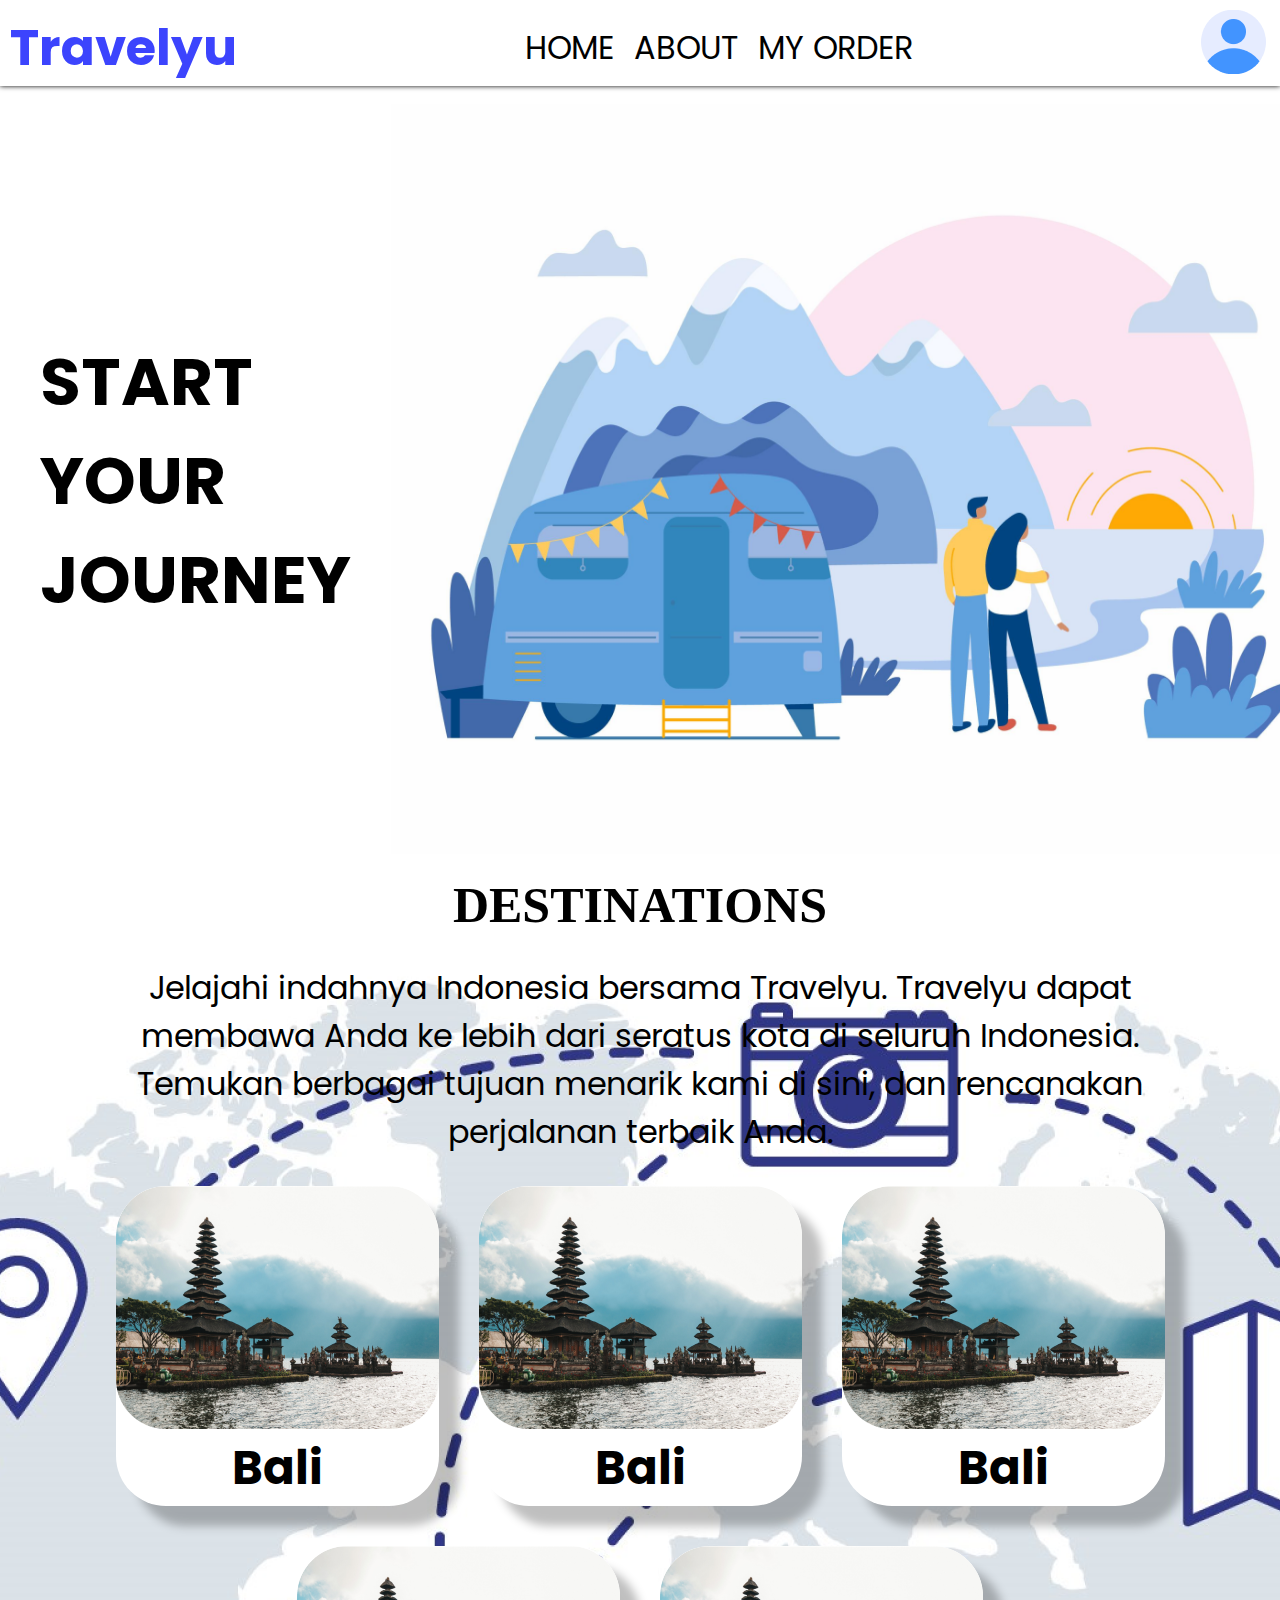
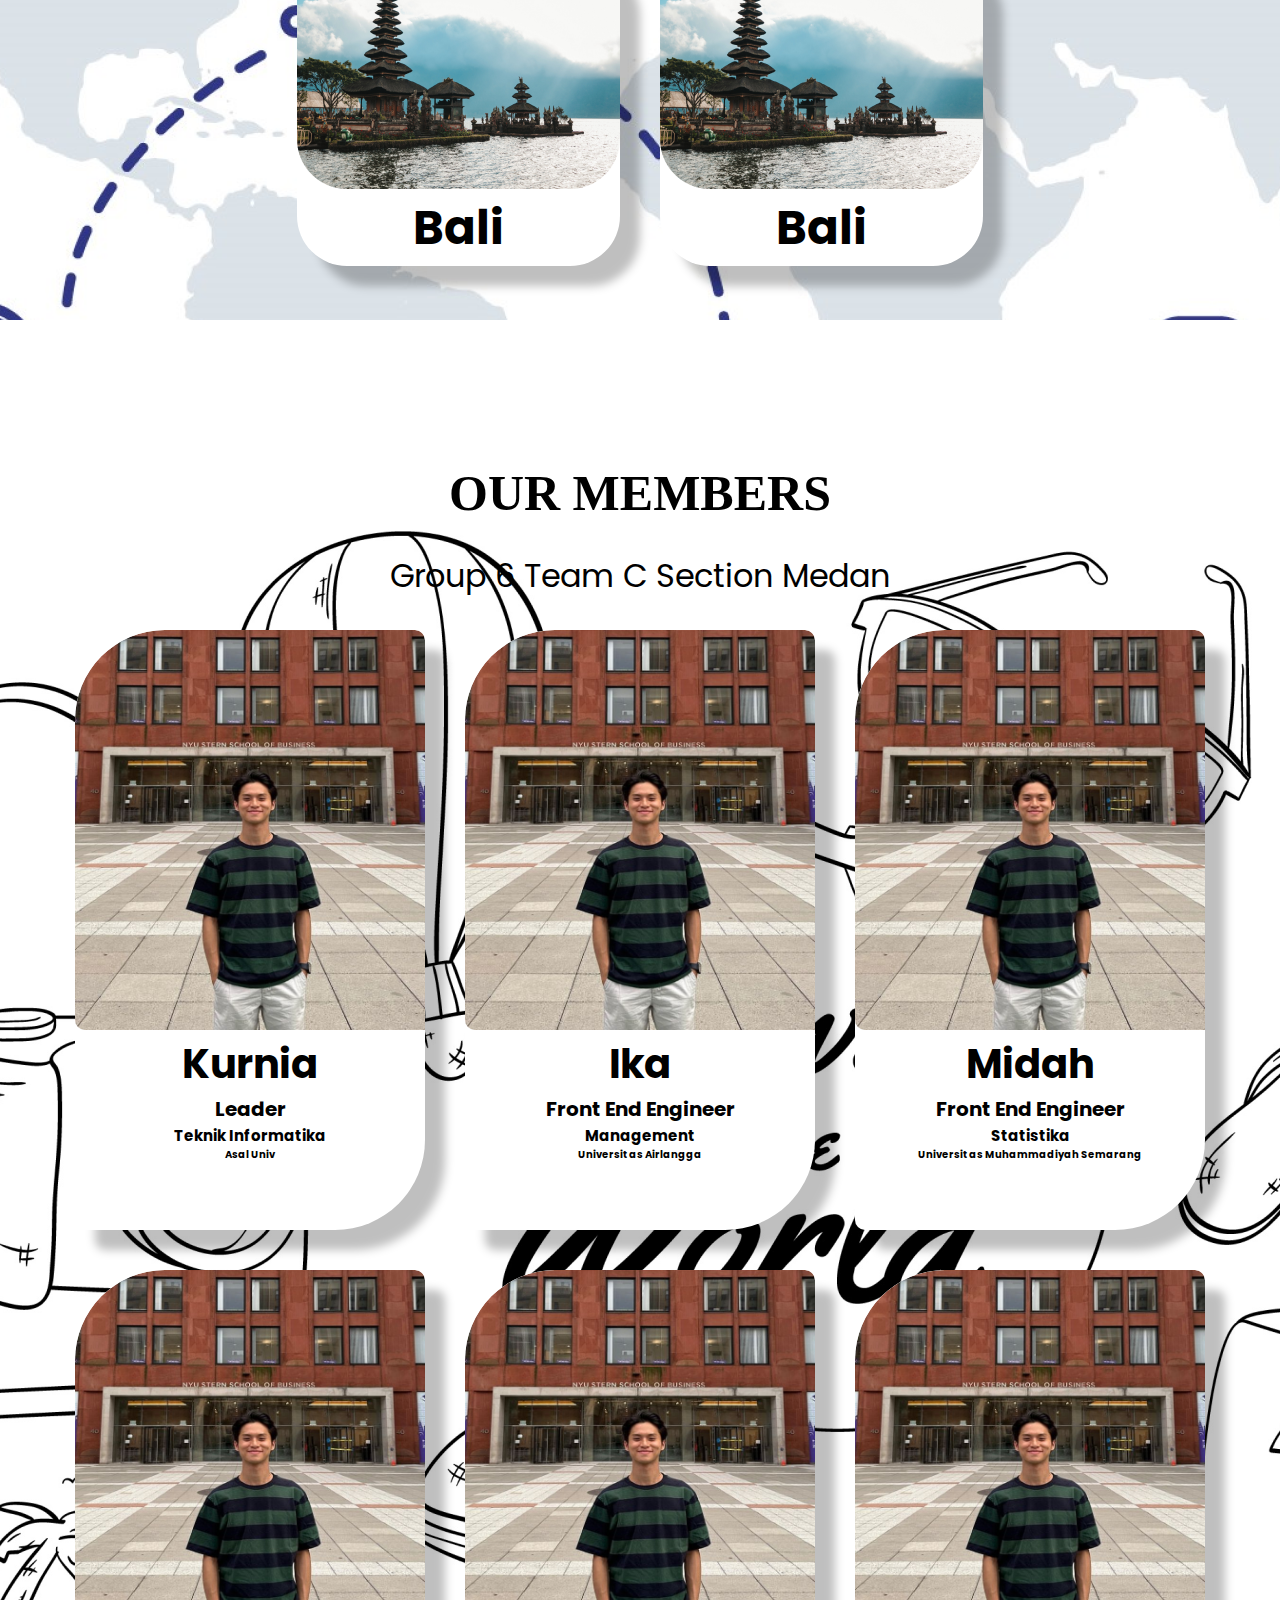
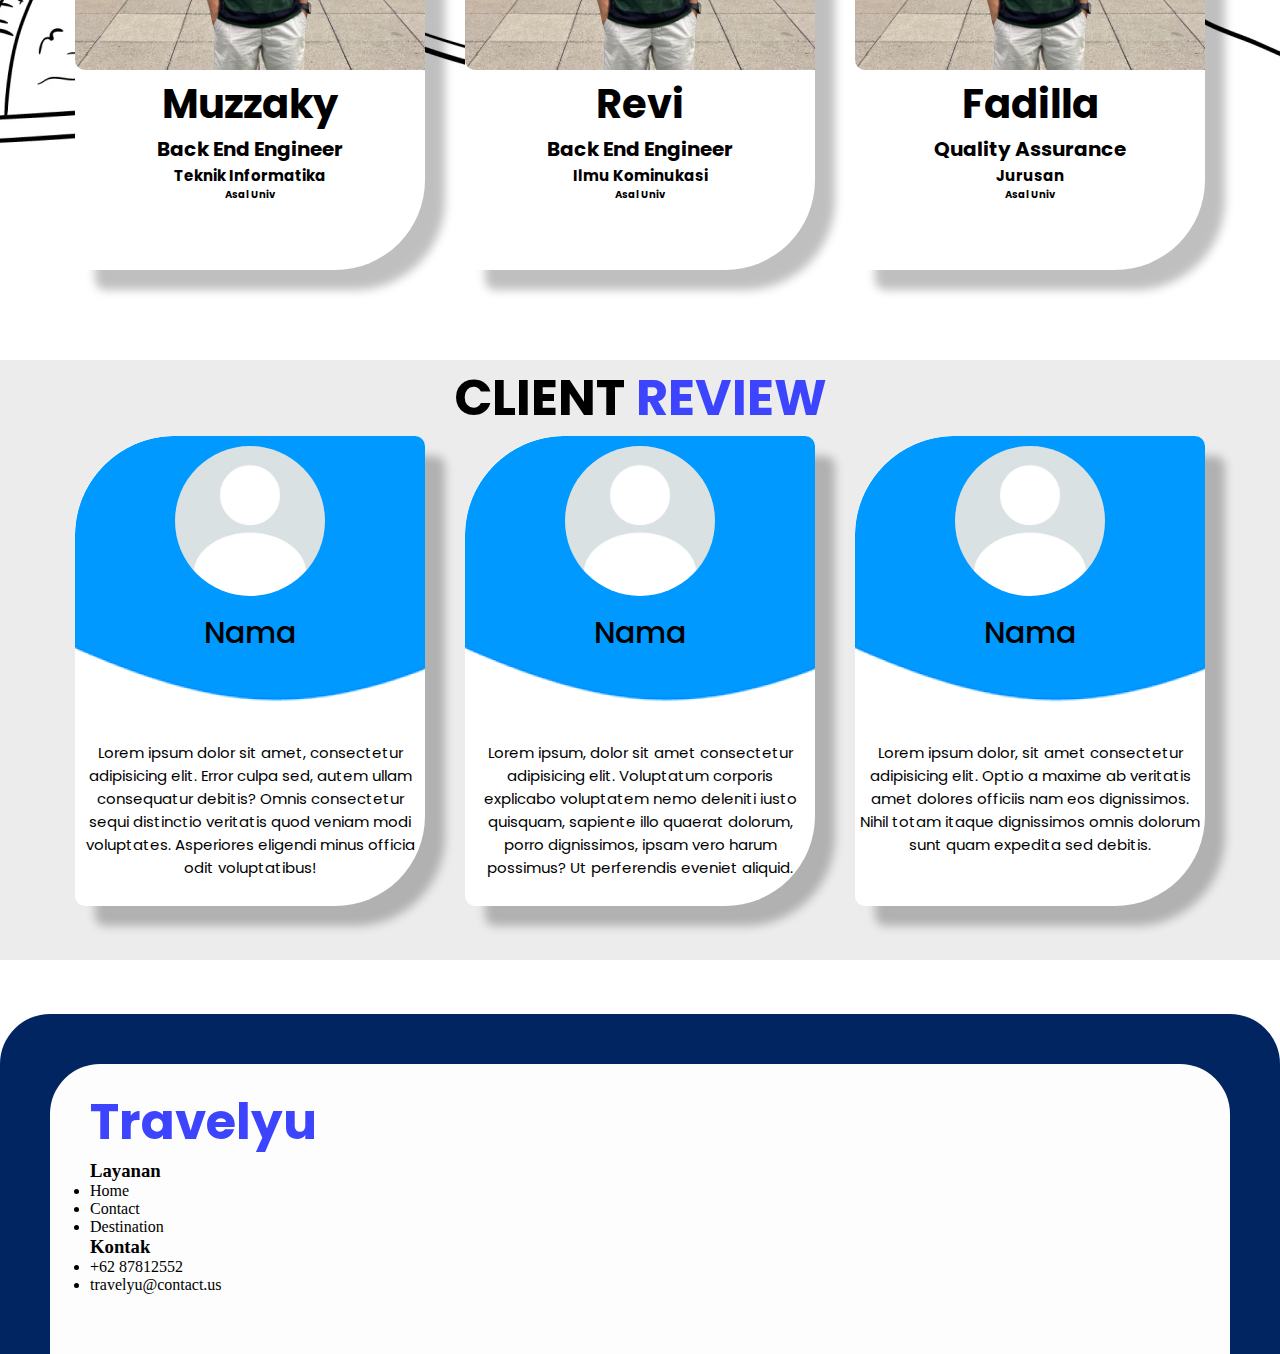
<file: Dashboard.html>
<!DOCTYPE html>
<html>
    <head>
        <title>Dashboard</title>
        <link rel="stylesheet" href="Style.css">
    </head>
    <body>
        <nav class="header">
            <div class="namaprofil">Travelyu</div>
            <ul>
            <li>
                <a href="#Home">HOME</a>
            </li>
            <li>
                <a href="#About">ABOUT</a>
            </li>
            <li>
                <a href="#My Order">MY ORDER</a>
            </li>
            </ul>
            <div class="profil">
                <img src="./Images/Logo profil.png" alt="Profil">
            </div>
        </nav>
        <br>
        <nav class="cover">
            <div class="cover-content">
            <H1>START YOUR JOURNEY</H1>
            </div>
            <div class="fotocover">
                <img src="./Images/Foto Dashboard.png" alt="">
            </div>
        </nav>
        <br>
        <nav class="destinations">
            <h1>DESTINATIONS</h1>
            <p>Jelajahi indahnya Indonesia bersama Travelyu. Travelyu dapat membawa Anda ke lebih dari seratus kota di seluruh Indonesia. Temukan berbagai tujuan menarik kami di sini, dan rencanakan perjalanan terbaik Anda.</p>
            <!-- <div class="backgrounddestination">
                <img src="./Images/Background Destination.png" alt="">
            </div> -->
            <div class="card-container-destination">
                <div class="card-destination">
                    <img src="./Images/Bali.png" alt="">
                    <div class="card-content-destination">
                        <h3>Bali</h3>
                    </div>
                </div>
                <div class="card-destination">
                    <img src="./Images/Bali.png" alt="">
                    <div class="card-content-destination">
                        <h3>Bali</h3>
                    </div>
                </div>
                <div class="card-destination">
                    <img src="./Images/Bali.png" alt="">
                    <div class="card-content-destination">
                        <h3>Bali</h3>
                    </div>
                </div>
                <div class="card-destination">
                    <img src="./Images/Bali.png" alt="">
                    <div class="card-content-destination">
                        <h3>Bali</h3>
                    </div>
                </div>
                <div class="card-destination">
                    <img src="./Images/Bali.png" alt="">
                    <div class="card-content-destination">
                        <h3>Bali</h3>
                    </div>
                </div>
            </div>
            <br>
            <br>
            <br>
        </nav>
        <!-- <br>
        <br>
        <br>
        <br> -->
        <!-- <nav class="teamprofil">
            <h1>OUR MEMBERS</h1>
            <p>Group 6 Team C Section Medan</p>
            <div class="card-container-teamprofil">
                <div class="card-teamprofil">
                    <img src="./Images/Profil Example.jpeg" alt="">
                    <div class="card-content-teamprofil">
                        <h2>Kurnia</h2>
                        <h3>Leader</h3>
                        <h4>Teknik Informatika</h4>
                        <h5>Asal Univ</h5>
                    </div> 
                </div>
                <div class="card-teamprofil">
                    <img src="./Images/Profil Example.jpeg" alt="">
                    <div class="card-content-teamprofil">
                        <h2>Ika</h2>
                        <h3>Front End Engineer</h3>
                        <h4>Management</h4>
                        <h5>Universitas Airlangga</h5>   
                    </div> 
                </div>
                <div class="card-teamprofil">
                    <img src="./Images/Profil Example.jpeg" alt="">  
                    <div class="card-content-teamprofil">
                        <h2>Midah</h2>
                        <h3>Front End Engineer</h3>
                        <h4>Statistika</h4>
                        <h5>Universitas Muhammadiyah Semarang</h5>   
                    </div>
                </div>
                <div class="card-teamprofil">
                    <img src="./Images/Profil Example.jpeg" alt="">  
                    <div class="card-content-teamprofil">
                        <h2>Muzzaky</h2>
                        <h3>Back End Engineer</h3>
                        <h4>Teknik Informatika</h4>
                        <h5>Asal Univ</h5>   
                    </div> 
                </div>
                <div class="card-teamprofil">
                    <img src="./Images/Profil Example.jpeg" alt="">  
                    <div class="card-content-teamprofil">
                        <h2>Revi</h2>
                        <h3>Back End Engineer</h3>
                        <h4>Ilmu Kominukasi</h4>
                        <h5>Asal Univ</h5>   
                    </div> 
                </div>
                <div class="card-teamprofil">
                    <img src="./Images/Profil Example.jpeg" alt="">  
                    <div class="card-content-teamprofil">
                        <h2>Fadilla</h2>
                        <h3>Quality Assurance</h3>
                        <h4>Jurusan</h4>
                        <h5>Asal Univ</h5>   
                    </div> 
                </div>
            </div>
        </nav> -->
        <br>
        <br>
        <br>
        <br>
        <br>
        <br>
        <br>
        <br>
        <nav class="teamprofil2">
            <h1>OUR MEMBERS</h1>
            <p>Group 6 Team C Section Medan</p>
            <div class="card-container-teamprofil2">
                <div class="card-teamprofil2">
                    <img src="./Images/Profil Example.jpeg" alt="">
                    <div class="card-content-teamprofil2">
                        <h2>Kurnia</h2>
                        <h3>Leader</h3>
                        <h4>Teknik Informatika</h4>
                        <h5>Asal Univ</h5>
                    </div>
                </div>
                <div class="card-teamprofil2">
                    <img src="./Images/Profil Example.jpeg" alt="">
                    <div class="card-content-teamprofil2">
                        <h2>Ika</h2>
                        <h3>Front End Engineer</h3>
                        <h4>Management</h4>
                        <h5>Universitas Airlangga</h5> 
                    </div>
                </div>
                <div class="card-teamprofil2">
                    <img src="./Images/Profil Example.jpeg" alt="">
                    <div class="card-content-teamprofil2">
                        <h2>Midah</h2>
                        <h3>Front End Engineer</h3>
                        <h4>Statistika</h4>
                        <h5>Universitas Muhammadiyah Semarang</h5>
                    </div>
                </div>
                <div class="card-teamprofil2">
                    <img src="./Images/Profil Example.jpeg" alt="">
                    <div class="card-content-teamprofil2">
                        <h2>Muzzaky</h2>
                        <h3>Back End Engineer</h3>
                        <h4>Teknik Informatika</h4>
                        <h5>Asal Univ</h5>  
                    </div>
                </div>
                <div class="card-teamprofil2">
                    <img src="./Images/Profil Example.jpeg" alt="">
                    <div class="card-content-teamprofil2">
                        <h2>Revi</h2>
                        <h3>Back End Engineer</h3>
                        <h4>Ilmu Kominukasi</h4>
                        <h5>Asal Univ</h5>
                    </div>
                </div>
                <div class="card-teamprofil2">
                    <img src="./Images/Profil Example.jpeg" alt="">
                    <div class="card-content-teamprofil2">
                        <h2>Fadilla</h2>
                        <h3>Quality Assurance</h3>
                        <h4>Jurusan</h4>
                        <h5>Asal Univ</h5>
                    </div>
                </div>
            </div>
        </nav>
        <br>
        <br>
        <br>
        <br>
        <br>
        <nav class="clientreview">
            <h1>CLIENT <span>REVIEW</span></h1>
            <div class="card-container-clientreview">
                <div class="card-clientreview">
                    <div class="profilclient">
                    <img src="./Images/Profil Client.jpeg" alt="">
                    <h3>Nama</h3>
                    </div>
                    <div class="card-content-clientreview">
                        <P>Lorem ipsum dolor sit amet, consectetur adipisicing elit. Error culpa sed, autem ullam consequatur debitis? Omnis consectetur sequi distinctio veritatis quod veniam modi voluptates. Asperiores eligendi minus officia odit voluptatibus!</P>
                    </div>
                </div>
                <div class="card-clientreview">
                    <div class="profilclient">
                        <img src="./Images/Profil Client.jpeg" alt="">
                        <h3>Nama</h3>
                    </div>
                    <div class="card-content-clientreview">
                       <p>Lorem ipsum, dolor sit amet consectetur adipisicing elit. Voluptatum corporis explicabo voluptatem nemo deleniti iusto quisquam, sapiente illo quaerat dolorum, porro dignissimos, ipsam vero harum possimus? Ut perferendis eveniet aliquid.</p>
                    </div>
                </div>
                <div class="card-clientreview">
                    <div class="profilclient">
                        <img src="./Images/Profil Client.jpeg" alt="">
                        <h3>Nama</h3>
                    </div>
                    <div class="card-content-clientreview">
                        <p>Lorem ipsum dolor, sit amet consectetur adipisicing elit. Optio a maxime ab veritatis amet dolores officiis nam eos dignissimos. Nihil totam itaque dignissimos omnis dolorum sunt quam expedita sed debitis.</p>
                    </div>
                </div>
            </div>
            <br>
            <br>
            <br>  
        </nav>
        <br>
        <br>
        <br>
        <nav class="footer">
            <div class="card-container-footer">
                <div class="card-footer">
                    <h1>Travelyu</h1>
                    <div class="card-content-footer">
                        <h3>Layanan</h3>
                        <ul>
                            <li>Home</li>
                            <li>Contact</li>
                            <li>Destination</li>
                        </ul>
                    </div>
                    <div class="card-content-footer">
                        <h3>Kontak</h3>
                        <ul>
                            <li>+62 87812552</li>
                            <li>travelyu@contact.us</li>
                        </ul>
                    </div>
                </div>
            </div>
        </nav>
    </body>
</html>
</file>
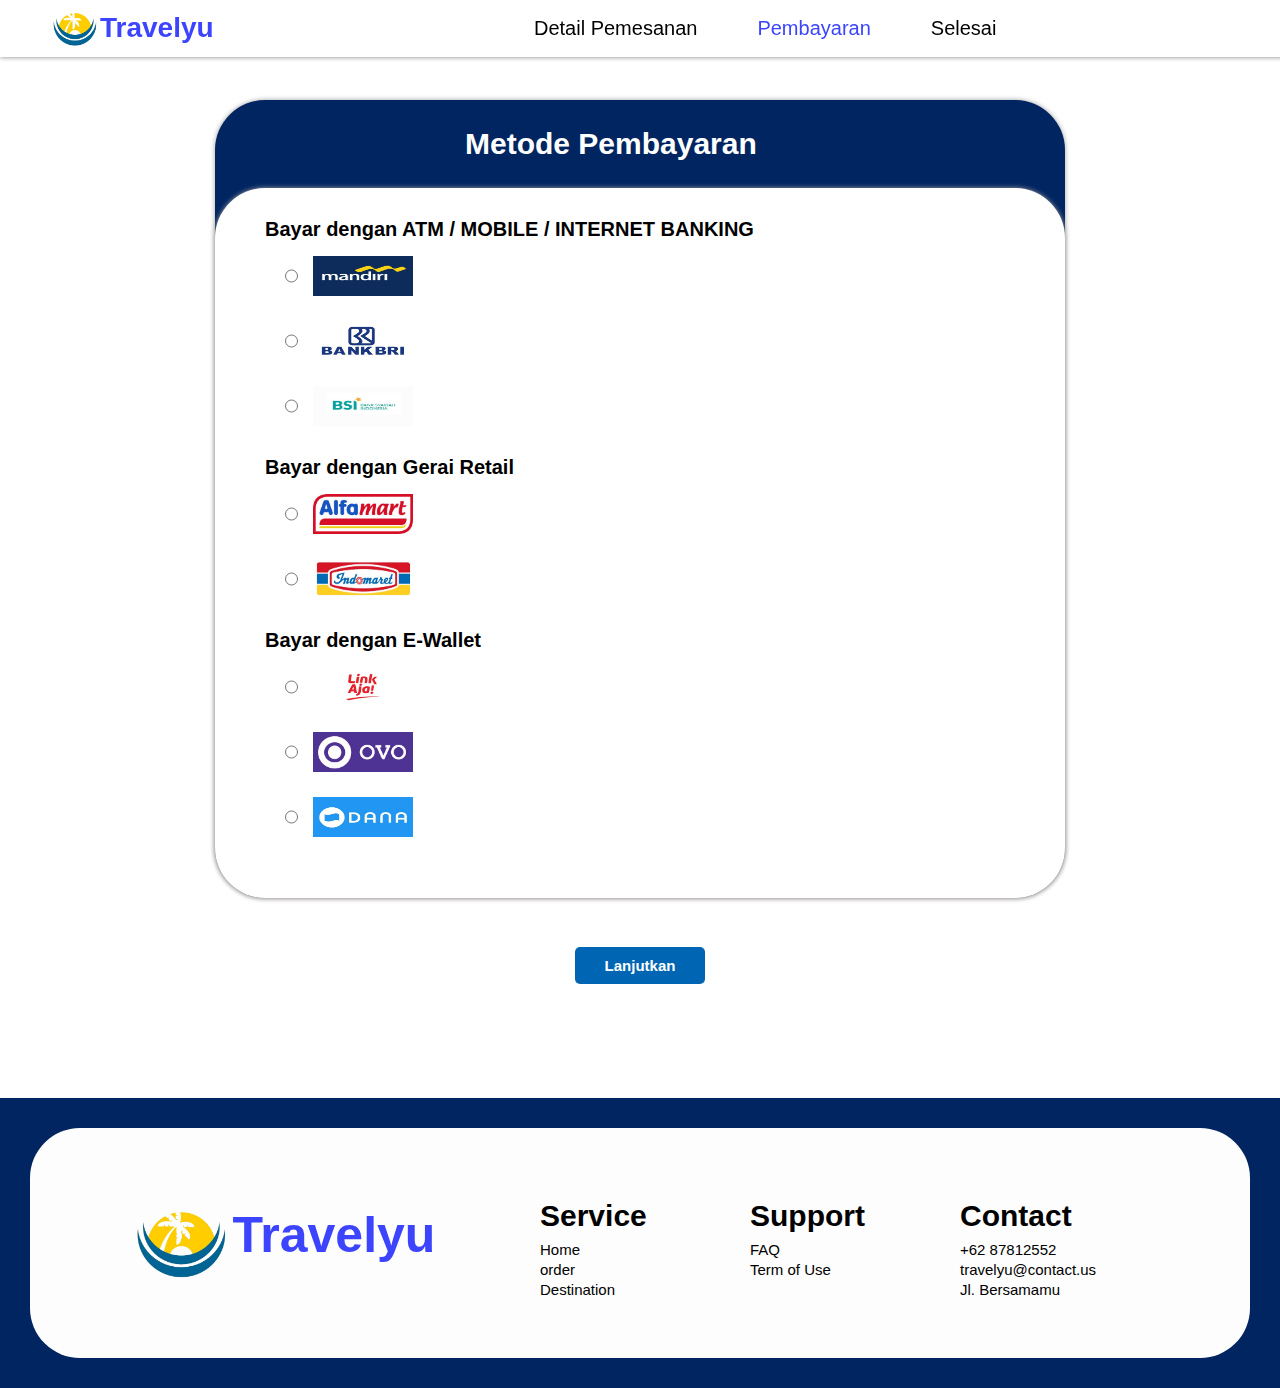
<file: metode-pembayaran.html>
<!DOCTYPE html>
<html>
    <head>
        <meta charset="UTF-8" />
        <meta name="viewport" content="width=device-width, initial-scale=1.0" />
        <title> Metode Pembayaran</title>
        <link rel="stylesheet" href="./css/metode-pembayaran.css">
        <link rel="stylesheet" href="https://cdnjs.cloudflare.com/ajax/libs/font-awesome/6.4.2/css/all.min.css" integrity="sha512-z3gLpd7yknf1YoNbCzqRKc4qyor8gaKU1qmn+CShxbuBusANI9QpRohGBreCFkKxLhei6S9CQXFEbbKuqLg0DA==" crossorigin="anonymous" referrerpolicy="no-referrer" />
    </head>
    <body>
        <!-- Header start -->
        <header>
            <nav class="navbar">
              <div class="logo">
                <a href="index.html">
                  <img src="./asset/logo.png" alt="" />Travelyu 
                </a>
              </div>
      
              <ul class="nav-link">
                <li>
                  <p> Detail Pemesanan</p>
                </li>
                <li>
                  <i class="fa-solid fa-circle-chevron-right"></i>
                </li>
                <li>
                  <p><span>Pembayaran</span></p>
                </li>
                <li>
                  <i class="fa-solid fa-circle-chevron-right"></i>
                </li>
                <li>
                    <p>Selesai</p>
                </li>
              </ul>
      
              <div class="profile-container">
                <!-- <div class="logout">
                  <button>Logout</button>
                </div> -->
                <!-- <div class="profile">
                  <a href="">
                    <img src="./asset/profile.jpg" alt="" />
                  </a>
                </div> -->
              
            </nav>
          </header>
        <!-- Header End -->

        <!-- Content Start -->
        <div class="pembayaran-container">
        <div class="pembayaran">
            <div class="card-container-pembayaran">
                <div class="introcardpembayaran">
                    <div class="logopembayaran">
                        <i class="fa-solid fa-credit-card"></i>
                    </div>
                    <div class="title-pembayaran">
                     <p>Metode Pembayaran</p>
                    </div>
                </div>
                <div class="card-metodepembayaran">
                    <div class="card-content-metodepembayaran">
                        <form action="./pembayaran.html" class="payment-container" method="get">
                            <div class="payment-option">
                                <h2>Bayar dengan ATM / MOBILE / INTERNET BANKING</h2>
                                <label class="bank-option">
                                    <input type="radio" name="payment" value="mandiri">
                                    <img class="bank" src="./asset/mandiri.jpeg" alt="">
                                </label>
                                <label class="bank-option">
                                    <input type="radio" name="payment" value="bank_bri">
                                    <img class="bank" src="./asset/BRI.jpeg" alt="">
                                </label>
                                <label class="bank-option">
                                    <input type="radio" name="payment" value="bsi">
                                    <img class="bank" src="./asset/BSI.jpeg" alt="">
                                </label>
                            </div>
                        
                            <div class="payment-option">
                                <h2>Bayar dengan Gerai Retail</h2>
                                <label class="store-option">
                                    <input type="radio" name="payment" value="alfamart">
                                    <img class="retail" src="./asset/Alfamart.jpeg" alt="">
                                </label>
                                <label class="store-option">
                                    <input type="radio" name="payment" value="indomaret">
                                    <img class="retail" src="./asset/Indomaret.jpeg" alt="">
                                </label>
                            </div>
                        
                            <div class="payment-option">
                                <h2>Bayar dengan E-Wallet</h2>
                                <label class="wallet-option">
                                    <input type="radio" name="payment" value="linkaja">
                                    <img class="wallet" src="./asset/Link-Aja.jpeg" alt="">
                                </label>
                                <label class="wallet-option">
                                    <input type="radio" name="payment" value="ovo">
                                    <img class="wallet" src="./asset/ovo.jpeg" alt="">
                                </label>
                                <label class="wallet-option">
                                    <input type="radio" name="payment" value="dana">
                                    <img class="wallet" src="./asset/dana.jpeg" alt="">
                                </label>
                            </div>

                            <button type="submit" class="continue-btn">Lanjutkan</button>

                           
                            <input type="hidden" name="type" id="type">
                            <input type="hidden" name="title" id="title">
                            <input type="hidden" name="nama-pemesan" id="nama-pemesan">
                            <input type="hidden" name="nik" id="nik">
                            <input type="hidden" name="email" id="email">
                            <input type="hidden" name="no-hp" id="no-hp">
                            </form>
                    </div>
                </div>
            </div>
        </div>
    </div>
        
        <!-- Content End -->

        <!-- Footer Start -->
        <footer>
            <div class="card-container-footer">
              <div class="card-footer">
                <a href=""> <img src="./asset/logo.png" alt="" />Travelyu </a>
                <div class="card-content-footer">
                  <div class="service">
                    <h1>Service</h1>
                    <ul>
                      <li><a href="">Home</a></li>
                      <li><a href="">order</a></li>
                      <li><a href="">Destination</a></li>
                      <!-- <li><a href="">My Order</a></li>
                                  <li><a href="">About</a></li> -->
                    </ul>
                  </div>
                  <div class="support">
                    <h1>Support</h1>
                    <ul>
                      <li><a href="">FAQ</a></li>
                      <li><a href="">Term of Use</a></li>
                    </ul>
                  </div>
                  <div class="contact">
                    <h1>Contact</h1>
                    <ul>
                      <li><a href="">+62 87812552</a></li>
                      <li><a href="">travelyu@contact.us</a></li>
                      <li><a href="">Jl. Bersamamu</a></li>
                    </ul>
                  </div>
                </div>
              </div>
            </div>
          </footer>
        <!-- Footer End -->

        <script src="./js/metode-pembayaran.js"></script>
    </body>
</html>
</file>
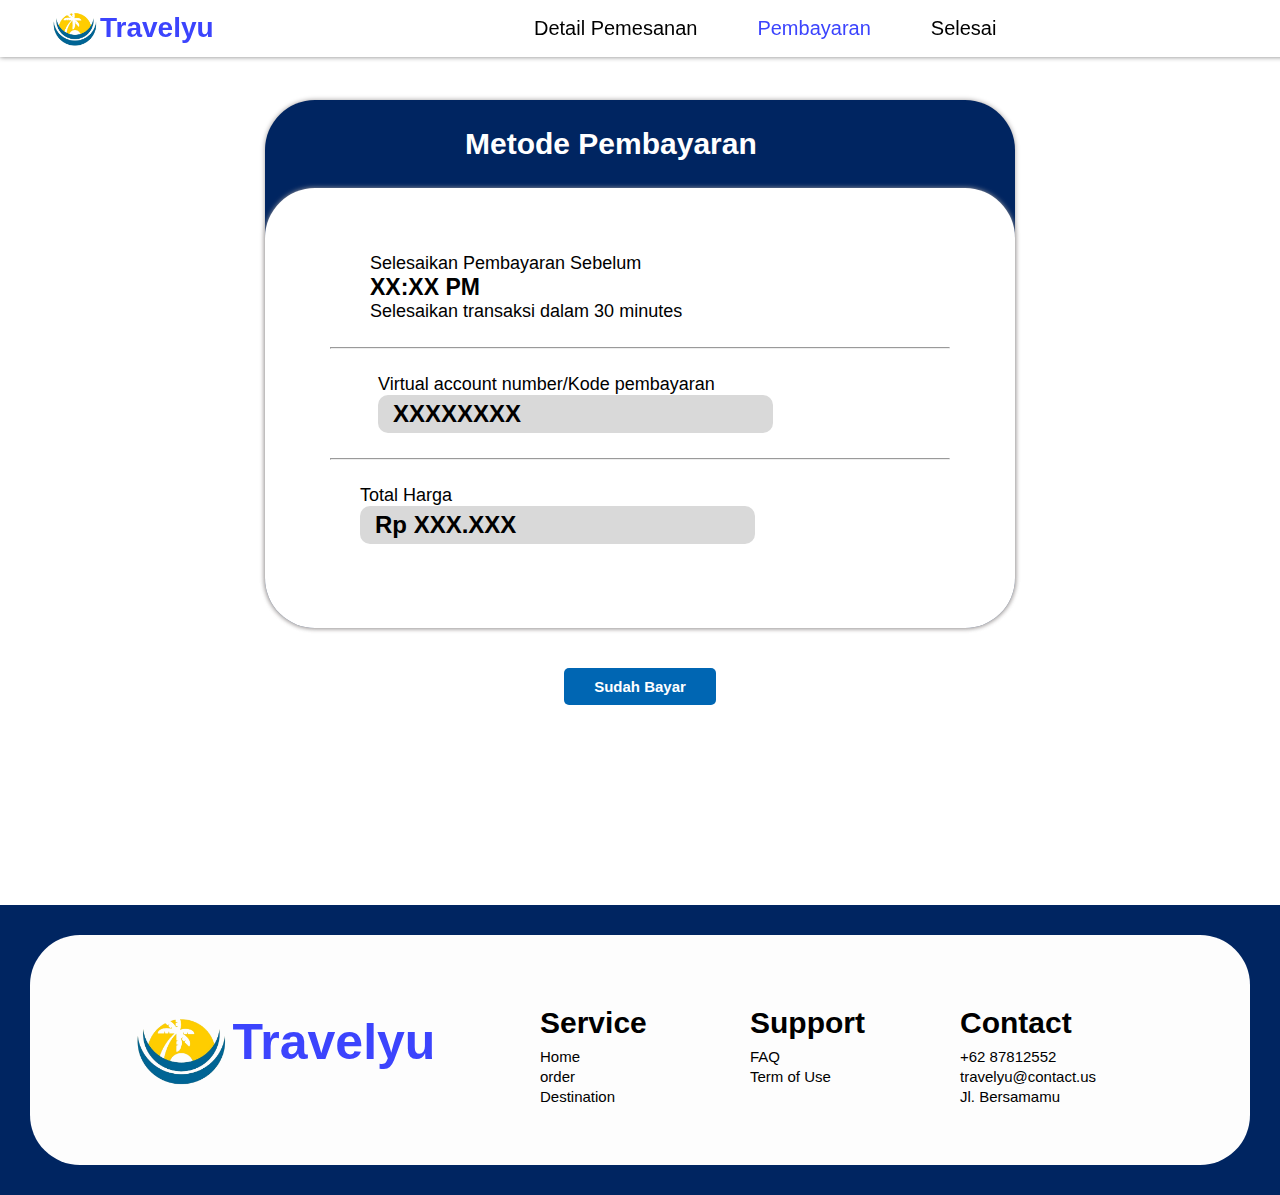
<file: pembayaran.html>
<!DOCTYPE html>
<html>
    <head>
        <title>Pembayaran</title>
        <link rel="stylesheet" href="./css/pembayaran.css">
        <link rel="stylesheet" href="https://cdnjs.cloudflare.com/ajax/libs/font-awesome/6.4.2/css/all.min.css" integrity="sha512-z3gLpd7yknf1YoNbCzqRKc4qyor8gaKU1qmn+CShxbuBusANI9QpRohGBreCFkKxLhei6S9CQXFEbbKuqLg0DA==" crossorigin="anonymous" referrerpolicy="no-referrer" />
    </head>
    <body>
        <!-- Header start -->
        <header>
            <nav class="navbar">
              <div class="logo">
                <a href="index.html">
                  <img src="./asset/logo.png" alt="" />Travelyu 
                </a>
              </div>
      
              <ul class="nav-link">
                <li>
                  <p> Detail Pemesanan</p>
                </li>
                <li>
                  <i class="fa-solid fa-circle-chevron-right"></i>
                </li>
                <li>
                  <p><span>Pembayaran</span></p>
                </li>
                <li>
                  <i class="fa-solid fa-circle-chevron-right"></i>
                </li>
                <li>
                    <p>Selesai</p>
                </li>
              </ul>
      
              <div class="profile-container">
                <!-- <div class="logout">
                  <button>Logout</button>
                </div> -->
                <!-- <div class="profile">
                  <a href="">
                    <img src="./asset/profile.jpg" alt="" />
                  </a>
                </div> -->
              
            </nav>
          </header>
        <!-- Header End -->

        <!-- Content Start -->
        <div class="pembayaran-container">
        <div class="pembayaran">
            <div class="card-container-pembayaran">
                <div class="introcardpembayaran">
                    <div class="logopembayaran">
                        <i class="fa-solid fa-credit-card"></i>
                    </div>
                    <div class="title-pembayaran">
                        <p>Metode Pembayaran</p>
                    </div>
                </div>
                <div class="card-pembayaran">
                    <div class="card-content-pembayaran">
                        <div class="waktupembayaran">
                            <div class="iconpembayaran">
                                <i class="fa-regular fa-clock"></i>
                            </div>
                            <div class="contentpembayaran">
                                <p class="intropembayaran">Selesaikan Pembayaran Sebelum</p>
                                <p class="jampembayaran"> XX:XX PM</p>
                                <p class="penutuppembayaran">Selesaikan transaksi dalam 30 minutes</p> 
                            </div>
                        </div>
                        <hr>
                        <div class="kodepembayaran">
                            <div class="iconpembayaran">
                                <i class="fa-solid fa-file-invoice"></i>
                            </div>
                            <div class="contentpembayaran">
                                <p class="introkodepembayaran">Virtual account number/Kode pembayaran</p>
                                <p class="codepembayaran">XXXXXXXX</p> 
                            </div>
                        </div>
                        <hr>
                        <div class="hargapembayaran">
                            <div class="iconpembayaran">
                                <i class="fa-solid fa-money-bill-wave"></i> 
                            </div>
                            <div class="contentpembayaran">
                                <p class="introhargapembayaran">Total Harga</p>
                            <p class="jumlahpembayaran">Rp XXX.XXX</p>
                            </div>
                        </div>
                    </div>
                </div>
            </div>
        </div>
    </div>
        <button type="submit" class="sudah-bayar">Sudah Bayar</button>
        <!-- Content End -->

        <!-- Footer Start -->
        <footer>
            <div class="card-container-footer">
              <div class="card-footer">
                <a href=""> <img src="./asset/logo.png" alt="" />Travelyu </a>
                <div class="card-content-footer">
                  <div class="service">
                    <h1>Service</h1>
                    <ul>
                      <li><a href="">Home</a></li>
                      <li><a href="">order</a></li>
                      <li><a href="">Destination</a></li>
                      <!-- <li><a href="">My Order</a></li>
                                  <li><a href="">About</a></li> -->
                    </ul>
                  </div>
                  <div class="support">
                    <h1>Support</h1>
                    <ul>
                      <li><a href="">FAQ</a></li>
                      <li><a href="">Term of Use</a></li>
                    </ul>
                  </div>
                  <div class="contact">
                    <h1>Contact</h1>
                    <ul>
                      <li><a href="">+62 87812552</a></li>
                      <li><a href="">travelyu@contact.us</a></li>
                      <li><a href="">Jl. Bersamamu</a></li>
                    </ul>
                  </div>
                </div>
              </div>
            </div>
          </footer>
        <!-- Footer End -->

        <script src="./js/pembayaran.js"></script>
    </body>
</html>
</file>
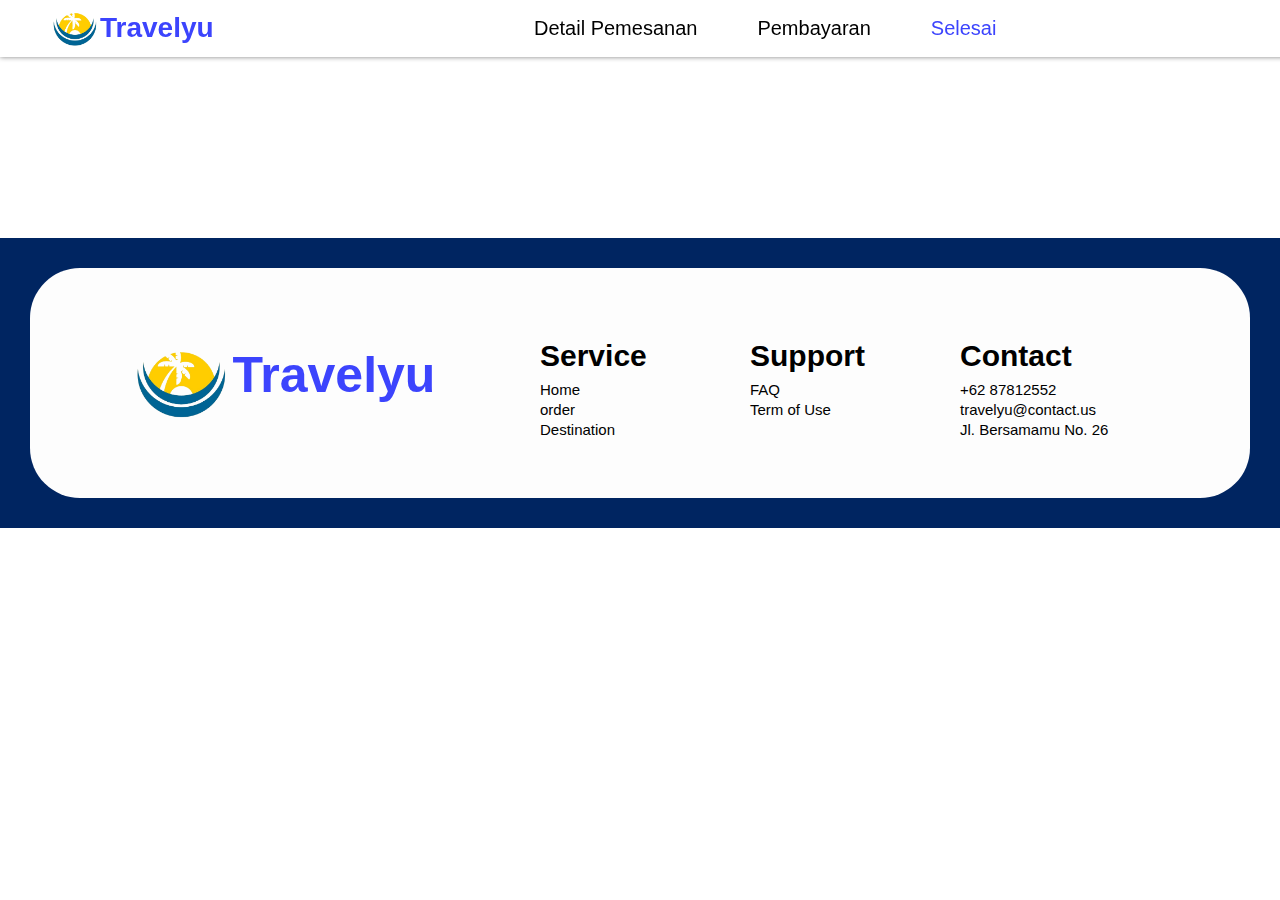
<file: pemesanan-mobil-selesai.html>
<!DOCTYPE html>
<html>
    <head>
        <meta charset="UTF-8" />
        <meta name="viewport" content="width=device-width, initial-scale=1.0" />
        <title>Dashboard</title>
        <link rel="stylesheet" href="./css/pemesanan-mobil-selesai.css">
        <link rel="stylesheet" href="https://cdnjs.cloudflare.com/ajax/libs/font-awesome/6.4.2/css/all.min.css" integrity="sha512-z3gLpd7yknf1YoNbCzqRKc4qyor8gaKU1qmn+CShxbuBusANI9QpRohGBreCFkKxLhei6S9CQXFEbbKuqLg0DA==" crossorigin="anonymous" referrerpolicy="no-referrer" />
    </head>
    <body>
        <!-- Header Start -->
        <header>
            <nav class="navbar">
              <div class="logo">
                <a href="index.html">
                  <img src="./asset/logo.png" alt="" />Travelyu 
                </a>
              </div>
      
              <ul class="nav-link">
                <li>
                  <p>Detail Pemesanan </p>
                </li>
                <li>
                  <i class="fa-solid fa-circle-chevron-right"></i>
                </li>
                <li>
                  <p>Pembayaran</p>
                </li>
                <li>
                  <i class="fa-solid fa-circle-chevron-right"></i>
                </li>
                <li>
                    <p><span>Selesai</span></p>
                </li>
              </ul>
      
              <div class="profile-container">
                <!-- <div class="logout">
                  <button>Logout</button>
                </div> -->
                <!-- <div class="profile">
                  <a href="">
                    <img src="./asset/profile.jpg" alt="" />
                  </a>
                </div> -->
              
            </nav>
          </header>
        <!-- Header End -->

        <!-- Content Start -->
        <div class="selesai" id="container">
            <!-- <div class="card-selesai">
                <div class="card-content-selesai">
                    <div class="fotopemesanan">
                        <img src="./asset/toyota-calya.jpeg" alt="">
                    </div>
                    <div class="detailpemesanan">
                        <p><span>Toyota Calya</span></p>
                        <div class="spesifikasikendaraan">
                            <div class="transmisi">
                                <i class="fa-solid fa-car-side"></i>
                                <p>Automatic</p>
                            </div>
                            <div class="bagasi">
                                <i class="fa-solid fa-suitcase">
                                </i>
                                <p>2 Bagasi</p>
                            </div>
                            <div class="kursi">
                                <i class="fa-solid fa-couch"></i>
                                <p>6 Kursi</p>
                            </div>
                        </div>
                        <p>Dengan Supir</p>
                        <p>Location</p>
                        <div class="tanggalpemesanan">
                            <i class="fa-solid fa-calendar-days"></i>
                            <p>Jum, 26 Okt 2023 09:00 - Sab, 27 Okt 2023 12:00</p>
                        </div>
                    </div>
                    <div class="statuspemesanan">
                        <p>LUNAS</p>
                    </div>
                </div>
            </div> -->
        </div>
        <div class="back-to-home-btn">
          <a href="index.html">Back To Home</a>
       </div>
        <!-- Content End -->

        <!-- Footer Start -->
        <footer>
            <div class="card-container-footer">
                <div class="card-footer">
                    <a href="">
                      <img src="./asset/logo.png" alt="">Travelyu
                    </a>
                    <div class="card-content-footer">
                        <div class="service">
                            <h1>Service</h1>
                            <ul>
                                <li><a href="">Home</a></li>
                                <li><a href="">order</a></li>
                                <li><a href="">Destination</a></li>
                                <!-- <li><a href="">My Order</a></li>
                                <li><a href="">About</a></li> -->
                            </ul> 
                        </div>
                        <div class="support">
                            <h1>Support</h1>
                        <ul>
                            <li><a href="">FAQ</a></li>
                            <li><a href="">Term of Use</a></li>
                        </ul>
                        </div>
                        <div class="contact">
                            <h1>Contact</h1>
                        <ul>
                            <li><a href="">+62 87812552</a></li>
                            <li><a href="">travelyu@contact.us</a></li>
                            <li><a href="">Jl. Bersamamu No. 26</a></li>
                        </ul>
                        </div>
                    </div>
                </div>
            </div>
        </footer>    
        <!-- Footer End -->
    </body>
    <script src="./js/pemesanan-selesai-mobil.js"></script>
</html>
</file>
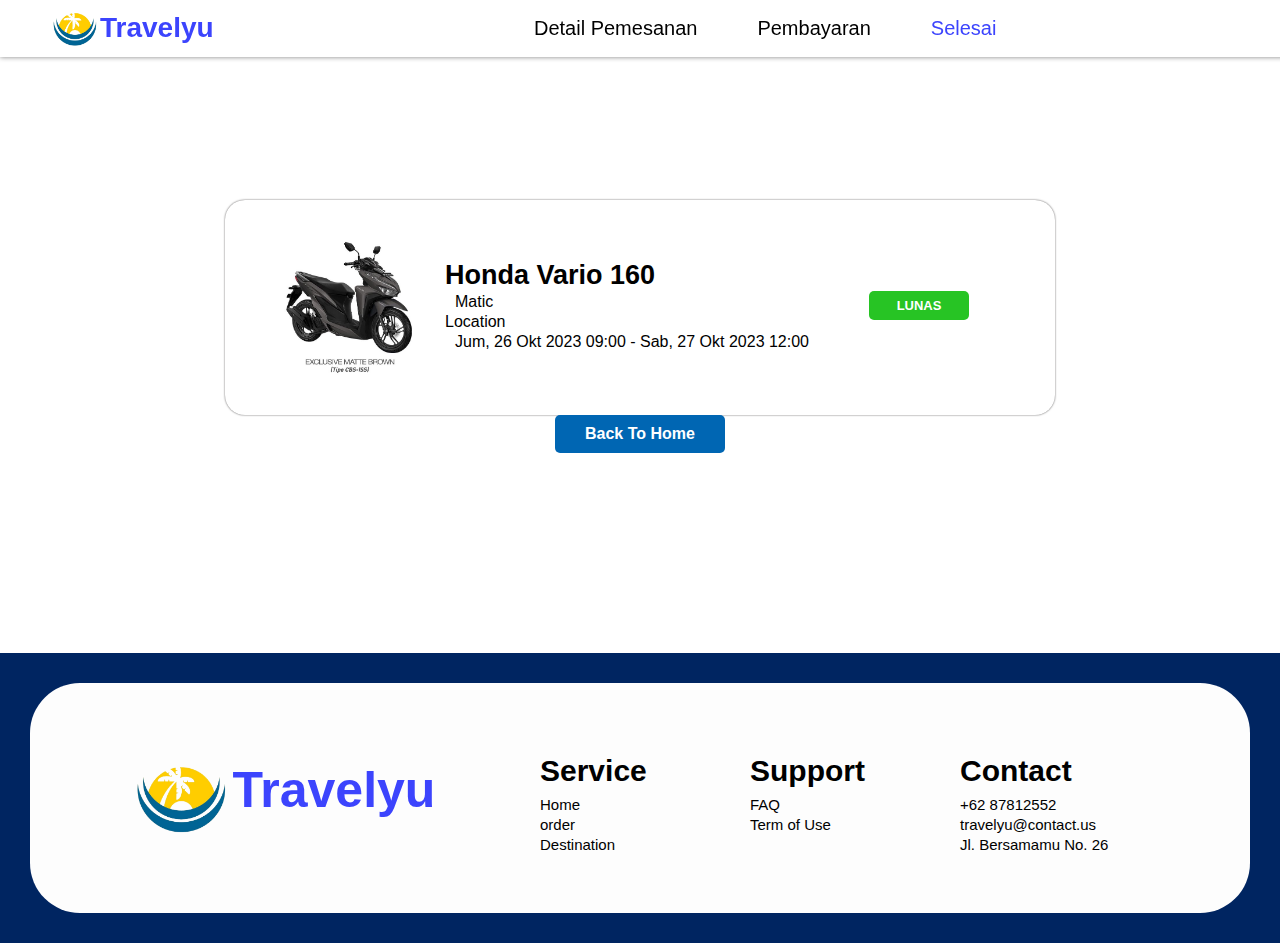
<file: pemesanan-motor-selesai.html>
<!DOCTYPE html>
<html>
    <head>
        <title>Dashboard</title>
        <link rel="stylesheet" href="./css/pemesanan-motor-selesai.css">
        <link rel="stylesheet" href="https://cdnjs.cloudflare.com/ajax/libs/font-awesome/6.4.2/css/all.min.css" integrity="sha512-z3gLpd7yknf1YoNbCzqRKc4qyor8gaKU1qmn+CShxbuBusANI9QpRohGBreCFkKxLhei6S9CQXFEbbKuqLg0DA==" crossorigin="anonymous" referrerpolicy="no-referrer" />
    </head>
    <body>
        <!-- Header Start -->
        <header>
            <nav class="navbar">
              <div class="logo">
                <a href="index.html">
                  <img src="./asset/logo.png" alt="" />Travelyu 
                </a>
              </div>
      
              <ul class="nav-link">
                <li>
                  <p>Detail Pemesanan </p>
                </li>
                <li>
                  <i class="fa-solid fa-circle-chevron-right"></i>
                </li>
                <li>
                  <p>Pembayaran</p>
                </li>
                <li>
                  <i class="fa-solid fa-circle-chevron-right"></i>
                </li>
                <li>
                    <p><span>Selesai</span></p>
                </li>
              </ul>
      
              <div class="profile-container">
                <!-- <div class="logout">
                  <button>Logout</button>
                </div> -->
                <!-- <div class="profile">
                  <a href="">
                    <img src="./asset/profile.jpg" alt="" />
                  </a>
                </div> -->
              
            </nav>
          </header>
        <!-- Header End -->

        <!-- Content Start -->
        <div class="selesai">
            <div class="card-selesai">
                <div class="card-content-selesai">
                    <div class="fotopemesanan">
                        <img src="./asset/motor-vario-160.jpeg" alt="">
                    </div>
                    <div class="detailpemesanan">
                        <p><span>Honda Vario 160</span></p>
                        <div class="spesifikasikendaraan">
                            <div class="transmisi">
                                <i class="fa-solid fa-motorcycle"></i>
                                <p>Matic</p>
                            </div>
                        </div>
                        <p>Location</p>
                        <div class="tanggalpemesanan">
                            <i class="fa-solid fa-calendar-days"></i>
                            <p>Jum, 26 Okt 2023 09:00 - Sab, 27 Okt 2023 12:00</p>
                        </div>
                    </div>
                    <div class="statuspemesanan">
                        <p>LUNAS</p>
                    </div>
                </div>
            </div>
        </div>
        <div class="back-to-home-btn">
          <a href="index.html">Back To Home</a>
      </div>
        <!-- Content End -->

        <!-- Footer Start -->
        <footer>
            <div class="card-container-footer">
                <div class="card-footer">
                    <a href="">
                      <img src="./asset/logo.png" alt="">Travelyu
                    </a>
                    <div class="card-content-footer">
                        <div class="service">
                            <h1>Service</h1>
                            <ul>
                                <li><a href="">Home</a></li>
                                <li><a href="">order</a></li>
                                <li><a href="">Destination</a></li>
                                <!-- <li><a href="">My Order</a></li>
                                <li><a href="">About</a></li> -->
                            </ul> 
                        </div>
                        <div class="support">
                            <h1>Support</h1>
                        <ul>
                            <li><a href="">FAQ</a></li>
                            <li><a href="">Term of Use</a></li>
                        </ul>
                        </div>
                        <div class="contact">
                            <h1>Contact</h1>
                        <ul>
                            <li><a href="">+62 87812552</a></li>
                            <li><a href="">travelyu@contact.us</a></li>
                            <li><a href="">Jl. Bersamamu No. 26</a></li>
                        </ul>
                        </div>
                    </div>
                </div>
            </div>
        </footer>
    
        <!-- Footer End -->
    </body>
</html>
</file>
<file: Style.css>
@import url('https://fonts.googleapis.com/css2?family=Poppins:wght@100;200;300;400;500;600;700;800&display=swap');
*{padding :0;
 margin :0;}

nav.header {display: flex;
    justify-content:space-between;
    padding-left : 10px;
    padding-right: 10px;
    padding-top: 10px;
    box-shadow: 0px 0px 5px black;
}
.profil{width :70px;}
.namaprofil { color: #3C44FD;
    font-family: 'Poppins';
    font-size: 50px;
    font-style: normal;
    font-weight: 700;
    line-height: normal;}

.header ul{list-style: none;
    align-items: center;
    display: flex;
    gap: 20px;
    color: #000;
    font-family: 'Poppins';
    font-size: 32px;
    font-style: normal;
    font-weight: 400;
    line-height: normal;}

.header  ul li a{color: #000;
    font-family: 'Poppins';
    font-size: 32px;
    font-style: normal;
    font-weight: 400;
    line-height: normal;
    text-decoration: none;}

nav.cover {
    display: flex;
    align-items: center;
}
.cover-content {
    color: #000;
    font-family: Poppins;
    font-size: 33px;
    font-style: normal;
    font-weight: 800;
    line-height: normal;
    padding : 40px;
}
.fotocover img{
    width : 950px;
    height : 750px;
}
nav.destinations {background-image: url(./Images/Background\ Destination.png);
}
nav.destinations h1{text-align: center;
    font-size: 50px;
    font-style: normal;
    font-weight: 700;
}
nav.destinations p{
    font-size : 32px;
    font-family: Poppins;
    align-items: justify;
    padding : 30px 100px;
    text-align: center;}

.card-container-destination{display: flex;
    justify-content: center;
    flex-wrap: wrap;
    box-sizing: border-box;
    grid-template: repeat(auto-fit);
    gap : 40px;
    text-align: center;
    /* background-image: url(./Images/Background\ Destination.png); */
    }

.card-destination{width : flex;
    height: 320px;
    flex-shrink: 0;
    background-color: #FFF;
    box-shadow: 20px 20px 10px 0px rgba(0, 0, 0, 0.25);
    border-radius: 50px;
    overflow :hidden;}
    
.card-destination img{width:100%;
    height: auto}

.card-content-destination{color: #000;
    font-family: Poppins;
    font-size: 40px;
    font-style: normal;
    font-weight: 800;
    line-height: normal;
    justify-content: center;}

.teamprofil {
    background-image: url(./Images/Background\ profil\ team.png);
}
.card-container-teamprofil {
    display: flex;
    flex-wrap : wrap;
    gap : 40px;
    justify-content: center;
    flex-wrap: wrap;
    align-content: center;
    margin : 50px;
 }   

 .card-teamprofil img {
    width: 350px;
    height : 400px;
 }

 .card-teamprofil {
    box-shadow: 20px 20px 10px 0px rgba(0, 0, 0, 0.25);
    overflow: hidden;
    /* width: 300px; */
    height: 400px;
    /* border-radius: 90px 5px 90px 5px; */
 }
.card-content-teamprofil {
    width : 350px;
    height : 150px;
    padding : 10px;
    box-sizing: border-box;
    position: absolute;
    /* bottom : 200px; */
    background: rgba(180, 180, 180, 1);
    color : white;
}

.card-content-teamprofil h2{
    font-family: 'poppins';
    font-size: 40px;
    text-align: center;
}
.card-content-teamprofil h3{
    font-family: 'poppins';
    font-size: 20px;
    text-align: center;
}
.card-content-teamprofil h4{
    font-family: 'poppins';
    font-size: 15px;
    text-align: center;
}
.card-content-teamprofil h5{
    font-family: 'poppins';
    font-size: 10px;
    text-align: center;
}
.card-teamprofil:hover {
    cursor: pointer;
}
 .teamprofil h1{text-align: center;
    font-size: 50px;
    font-style: normal;
    font-weight: 700;}

.teamprofil p{
    font-size : 32px;
    font-family: 'Poppins';
    align-items: justify;
    padding : 30px 100px;
    text-align: center;
}

.teamprofil2 {
    background-image: url(./Images/Background\ profil\ team.png);
}

.card-container-teamprofil2 {
    display : flex;
    flex-wrap: wrap;
    justify-content: center;
    box-sizing: border-box;
    grid-template: repeat(auto-fit);
    gap :40px;
    text-align : center;

}

.card-teamprofil2 {
    width : 350px;
    height : 600px;
    flex-shrink: 0;
    background-color: #FFF;
    border-radius: 90px 10px 90px 10px;
    box-shadow: 20px 20px 10px 0px rgba(0, 0, 0, 0.25);
    overflow : hidden;
}

.card-teamprofil2 img {
    width : 350px;
    height : 400px;
    border-radius: 90px 10px 0px 10px;
    /* padding : 10px; */
}

.card-content-teamprofil2  h2{
    font-family : 'poppins';
    font-size : 40px;
}

.card-content-teamprofil2  h3{
    font-family : 'poppins';
    font-size : 20px;   
}

.card-content-teamprofil2  h4{
    font-family : 'poppins';
    font-size : 15px;   
}

.card-content-teamprofil2  h5{
    font-family : 'poppins';
    font-size : 10px;   
}

.teamprofil2 h1{text-align: center;
    font-size: 50px;
    font-style: normal;
    font-weight: 700;}

.teamprofil2 p{
    font-size : 32px;
    font-family: 'Poppins';
    align-items: justify;
    padding : 30px 100px;
    text-align: center;
}

.card-container-clientreview {
    display : flex;
    justify-content: center;
    flex-wrap: wrap;
    box-sizing: border-box;
    grid-template : repeat(auto-fit);
    gap :40px;
    text-align: center;
}

.card-clientreview {
    width : 350px;
    height : 470px;
    flex-shrink: 0;
    background-color: #FFF;
    box-shadow: 20px 20px 10px 0px rgba(0, 0, 0, 0.25);
    border-radius : 50px;
    overflow : hidden;
    border-radius: 98px 10px 90px 10px;

}

.card-clientreview img {
    width : 150px;
    height : 150px;
    border-radius: 250px;
    padding :10px
}

.profilclient {
    background : url(./Images/Backgroun\ Profil\ Client.png);
    height : 300px
}
.profilclient h3{
    font-family : 'poppins';
    font-size: 30px;
    color :#000;
    font-weight: 500;
}
.card-content-clientreview p {
    font-family: 'poppins';
    font-size: 15px;
    padding : 5px;
}

.clientreview h1{text-align: center;
    font-size: 50px;
    font-family: 'poppins';
    font-style: normal;
    font-weight: 700;}

.clientreview span{text-align: center;
    font-size: 50px;
    font-family: 'poppins';
    font-style: normal;
    font-weight: 700;
    color : #3C44FD}

.clientreview {
    background-color: #ECECEC;
}

.footer h1{
    color: #3C44FD;
    font-family: 'Poppins';
    font-size: 50px;
    font-style: normal;
    font-weight: 700;
    line-height: normal;
}

.footer {background: #002561;
    border-radius: 50px 50px 0px 0px;
    padding: 50px 50px 0px 50px;

}
.card-footer {
    /* width : 500px; */
    height : 250px ;
    background-color: #FDFDFD; 
    border-radius: 50px 50px 0px 0px;
    padding : 20px 40px; 
}

/* .card-content-footer {
    display: flex;
} */
</file>
<file: css/metode-pembayaran.css>
:root {
    --color-1: black;
    --color-2: white;
    --color-3: #3c44fd;
    --color-4: #0155b7;
    --color-5: #002561;
  }


*{
    padding :0;
    margin :0;
    font-family: "poppins", sans-serif;
}

/* Header Start */
.navbar {
    box-shadow: 0 0 5px grey;
    background-color: var(--color-2);
    display: flex;
    justify-content: space-between;
    align-items: center;
    position: fixed;
    text-align: center;
    width: 93%;
    top: 0;
    padding: 10px 20px;
    padding-right: 50px;
    padding-left: 50px;
  }
  
  .logo {
    width: 250px;
  }
  
  .logo a img {
    width: 20%;
  }
  
  .logo a {
    display: flex;
    align-items: center;
    text-decoration: none;
    color: var(--color-3);
    font-size: 28px;
    font-weight: 800;
  }
  
  .navbar ul {
    padding-right: 10px;
    list-style: none;
    display: flex;
    gap: 30px;
  }
  
  .navbar ul li p {
    font-size: 20px;
  }
  
  .navbar ul li span {
    color: var(--color-3);
  }
  
  .profile-container {
    display: flex;
    align-items: center;
    justify-content: center;
  }
  
  /* .logout button {
    margin-right: 30px;
    padding: 7px 25px;
    background-color: var(--color-3);
    color: var(--color-2);
    font-size: 20px;
    border: none;
    border-radius: 20px;
    font-weight: bold;
  }
  
  .logout button:hover {
    margin-top: -5px;
  }
   */
  .profile {
    margin-left: 100px;
  }

  .profile a img {
    width: 60%;
  }
  
  .navbar ul  li .fa-circle-chevron-right {
    font-size: 20px;
  }
/*Header End  */

/* Content Start */
.pembayaran-container {
  display: flex;
  align-items: center;
  justify-content: center;
}

.pembayaran {
    margin-top : 100px;
    background: #002561;
    border-radius: 50px 50px 50px 50px;
    width : 850px;
    box-shadow: 0px 0px 5px rgb(162, 158, 158);
}

.logopembayaran {
    align-items: center;
}

.fa-credit-card {
   font-size: 50px;
   color: #FFF;
   padding : 15px 50px 5px;

}

.introcardpembayaran{
    display : flex;
    text-align: center;
    padding: 15px 0px;
}

.title-pembayaran {
    display: flex;
    color: var(--color-2);
    align-items: center;
    justify-content: center;
    font-size: 30px;
    font-weight: bold;
    margin-left: 150px;
}

.card-metodepembayaran {
    height : 670px ;
    background-color: #FFFFFF; 
    border-radius: 50px 50px 50px 50px;
    padding : 20px 40px; 
    box-shadow: 0px 0px 5px rgb(162, 158, 158);
}

.card-content-metodepembayaran {
    margin : 10px;
}

.payment-option {
    margin-bottom: 20px;
}

.payment-option input {
    margin-left: 10px;
}

.payment-option img {
    width : 100px;
    height: 40px;
    padding-left: 15px;
}
.payment-option h2 {
    font-size: 20px;
    font-style: normal;
    font-weight: 700;
    line-height: normal;
}
  
.bank-option, .store-option, .wallet-option {
    display: flex;
    width: 100%;
    padding-block: 10px;
    padding-left: 10px;
    margin: 5px 0;
    border-radius: 5px;
    cursor: pointer;
    justify-content: flex-start;
    align-items: stretch;
    flex-direction: row;
}

.bank, .retail, .wallet {
  padding-left: 10px;
}

.continue-btn {
    display: flex;
    justify-content: space-around;
    margin-inline: auto;
    margin-top: 100px;
    margin-bottom: 40px;
    align-items: center;
    padding: 10px 30px;
    background-color: #0066B3;
    color: white;
    border: none;
    border-radius: 5px;
    cursor: pointer;
    font-weight: 750;
    font-size: 15px;
}

.continue-btn:hover {
  background-color:#5f96c1;
}
/* Content End */

/* Footer Start */
.card-footer a img {
  width: 25%;
}

.card-footer a {
  color: #3c44fd;
  font-size: 50px;
  font-weight: 800;
  text-decoration: none;
  display: flex;
}

footer {
  background: #002561;
  padding: 30px;
  margin-top: 200px;
}
.card-footer {
  height: 200px;
  background-color: #fdfdfd;
  border-radius: 50px 50px 50px 50px;
  padding: 15px 40px;
  display: flex;
  align-items: center;
  justify-content: center;
  padding-left: 100px;
}

.card-content-footer {
  display: flex;
  gap: 10px;
  padding-top: 10px;
  padding-right: 50px;
}

.card-content-footer h1 {
  color: #000;
  font-size: 30px;
  font-weight: 800;
  padding-bottom: 5px;
  padding-left: 0px;
}

.card-content-footer ul {
  list-style: none;
  align-items: center;
  color: #000;
  font-size: 15px;
  width: 200px;
}

.card-content-footer ul li a {
  color: #000;
  font-size: 15px;
  font-weight: 500;
  text-decoration: none;
  padding-left: 15px;
  padding: 0px;
  margin: 0px;
  padding-top: 3px;
}

.card-content-footer .support {
  padding-bottom: 20px;
}
/* Footer End */

@media screen and (max-width: 425px) {
  /* Header Start */
  .navbar {
    padding: 15px 10px;
    padding-right: 10px;
    padding-left: 30px;
  }
  
  .logo {
    width: 250px;
    margin-left: -10px;
  }
  
  .logo a img {
    width: 25%;
  }
  
  .logo a {
    font-size: 13px;
    font-weight: 800;
  }
  
  .navbar ul {
    padding-right: 5px;
    list-style: none;
    display: flex;
    gap: 5px;
    width : 850px;
    padding-left: 30px;
    gap: 5px;
  }
  
  .navbar ul li p {
    font-size: 10px;
    padding-top: 5px;
  }
  
  .navbar ul  li .fa-circle-chevron-right {
    padding-top: 2px;
    font-size: 10px;
  }
  /* Header End */
  /* Content Start */
  .pembayaran {
    background: #002561;
    border-radius: 30px;
    width : 320px;
    box-shadow: 0px 0px 5px rgb(162, 158, 158);
    margin : 90px 30px 10px 35px;
  }
  .fa-credit-card {
    font-size: 20px;
    color: #FFF;
    padding : 15px 20px 5px;
  }
 
 .introcardpembayaran{
     padding: 10px 0px;
 }

 .title-pembayaran {
  font-size: 16px;
  margin-left: 25px;
  padding-top: 7px;
}

.card-metodepembayaran {
  height : 430px ;
  background-color: #FFFFFF; 
  border-radius: 30px;
  padding : 30px 20px; 
  box-shadow: 0px 0px 5px rgb(162, 158, 158);
}
.card-content-metodepembayaran {
  margin : 3px;
}

.payment-option {
  margin-bottom: 10px;
}

.payment-option input {
  margin-left: -5px;
}
.payment-option img {
  width : 60px;
  height: 20px;
  padding-left: 10px;
}
.payment-option h2 {
  font-size: 12px;
}
  /* Content End */
/* Footer Start */
.card-footer a img {
  width: 25%;
}

.card-footer a {
  color: #3c44fd;
  font-size: 15px;
}

footer {
  background: #002561;
  padding: 20px;
  margin-top: 200px;
}

.card-footer {
  height: 70px;
  border-radius: 20px;
  padding-left: 20px;
}

.card-content-footer {
  padding-left: 20px;
  padding-right: 5px;
}

.card-content-footer .support {
  width: 50px;
  margin-top: -5px;
}

.card-content-footer .contact {
  width: 50px;
  margin-top: -5px;
}

.card-content-footer .service {
  width: 50px;
  height: 50px;
  margin-top: -5px;
}

.card-content-footer h1 {
  font-size: 12px;
}

.card-content-footer ul {
  width: 60px;
  margin-top: -3px;
}

.card-content-footer ul li a {
  font-size: 8px;
}
/* Footer End */
}
</file>
<file: css/pembayaran.css>
:root {
    --color-1: black;
    --color-2: white;
    --color-3: #3c44fd;
    --color-4: #0155b7;
    --color-5: #002561;
  }

*{
    padding :0;
    margin :0;
    font-family: "poppins", sans-serif;
}



/* Header Start */
.navbar {
    box-shadow: 0 0 5px grey;
    background-color: var(--color-2);
    display: flex;
    justify-content: space-between;
    align-items: center;
    position: fixed;
    text-align: center;
    width: 93%;
    top: 0;
    padding: 10px 20px;
    padding-right: 50px;
    padding-left: 50px;
  }

  
  .logo {
    width: 250px;
  }
  
  .logo a img {
    width: 20%;
  }
  
  .logo a {
    display: flex;
    align-items: center;
    text-decoration: none;
    color: var(--color-3);
    font-size: 28px;
    font-weight: 800;
  }
  
  .navbar ul {
    padding-right: 10px;
    list-style: none;
    display: flex;
    gap: 30px;
  }
  
  .navbar ul li p {
    font-size: 20px;
  }

  .navbar ul li span {
    color: var(--color-3);
  }
  
  .logout button {
    margin-right: 30px;
    padding: 7px 25px;
    background-color: var(--color-3);
    color: var(--color-2);
    font-size: 20px;
    border: none;
    border-radius: 20px;
    font-weight: bold;
  }
  
  .logout button:hover {
    margin-top: -5px;
  }
  
  .profile a img {
    width: 60%;
  }
  
  .navbar ul  li .fa-circle-chevron-right {
    font-size: 15px;
  }
/*Header End  */

/* Content Start */
.pembayaran-container {
  display: flex;
  align-items: center;
  justify-content: center;
}

.pembayaran {
    background: #002561;
    margin-top: 100px;
    border-radius: 50px 50px 50px 50px;
    width : 750px;
    box-shadow: 0px 0px 5px rgb(162, 158, 158);
}

.logopembayaran {
    align-items: center;
}

.fa-credit-card {
   font-size: 50px;
   color: #FFF;
   padding : 15px 50px 5px;

}

.introcardpembayaran{
    display : flex;
    text-align: center;
    padding: 15px 0px;
}
    
.title-pembayaran {
    display: flex;
    color: var(--color-2);
    align-items: center;
    justify-content: center;
    font-size: 30px;
    font-weight: bold;
    margin-left: 100px;
}

.card-pembayaran {
    /* width : 500px; */
    height : 400px ;
    background-color: #FFFFFF; 
    border-radius: 50px 50px 50px 50px;
    padding : 20px 40px; 
    box-shadow: 0px 0px 5px rgb(162, 158, 158);
}

.intropembayaran {color: #000;
    font-size: 18px;
    font-style: normal;
    font-weight: 400;
    line-height: normal;
}

.jampembayaran {color: #000;
    font-size: 23px;
    font-style: normal;
    font-weight: 600;
    line-height: normal;
}

.penutuppembayaran {color: #000;
    font-size: 18px;
    font-style: normal;
    font-weight: 400;
    line-height: normal;
}

.introkodepembayaran {color: #000;
    font-size: 18px;
    font-style: normal;
    font-weight: 400;
    line-height: normal;
}

.codepembayaran {color: #000;
    font-size: 24px;
    font-style: normal;
    font-weight: 600;
    line-height: normal;
}

.introhargapembayaran {color: #000;
    font-size: 18px;
    font-style: normal;
    font-weight: 400;
    line-height: normal;
}

.jumlahpembayaran {color: #000;
    font-size: 24px;
    font-style: normal;
    font-weight: 600;
    line-height: normal;
}

.waktupembayaran {
    display : flex;
    align-items: center;
    gap : 10px;
}

.kodepembayaran {
    display : flex;
    align-items: center;
    gap : 18px;
}

.hargapembayaran {
    display :flex;
    align-items: center;
}

.iconpembayaran {
    font-size : 50px;
    padding : 25px 10px;
}

.contentpembayaran {
    padding : 25px 10px;   
}

.card-content-pembayaran {
    margin : 20px 25px;
}

.codepembayaran {
    background : #D9D9D9;
    padding : 5px 15px;
    border-radius: 10px;
    width : 365px;
}

.jumlahpembayaran {
    background : #D9D9D9;
    padding : 5px 15px;
    border-radius: 10px;
    width : 365px;
}

.sudah-bayar {
    display: flex;
    justify-content: space-around;
    margin-inline: auto;
    margin-top: 40px;
    margin-bottom: 40px;
    align-items: center;
    padding: 10px 30px;
    background-color:#0066b3;
    color: white;
    border: none;
    border-radius: 5px;
    cursor: pointer;
    font-weight: 750;
    font-size: 15px;
}

.sudah-bayar:hover {
  background-color:#5f96c1;
}
/* Content End */

/* Footer Start */
.card-footer a img {
    width: 25%;
  }
  
  .card-footer a {
    color: #3c44fd;
    font-size: 50px;
    font-weight: 700;
    text-decoration: none;
    display: flex;
  }
  
  footer {
    background: #002561;
    padding: 30px;
    margin-top: 200px ;
  }
  .card-footer {
    height: 200px;
    background-color: #fdfdfd;
    border-radius: 50px 50px 50px 50px;
    padding: 15px 40px;
    display: flex;
    align-items: center;
    justify-content: center;
    padding-left:100px;
  }
  
  .card-content-footer {
    display: flex;
    gap: 10px;
    padding-top: 10px;
    padding-right: 50px;
  }
  
  .card-content-footer h1 {
    color: #000;
    font-size: 30px;
    font-weight: 700;
    padding-bottom: 5px;
    padding-left: 0px;
    
  }
  
  .card-content-footer ul {
    list-style: none;
    align-items: center;
    color: #000;
    font-size: 15px;
    font-weight: 400;
    width: 200px;
  }
  
  .card-content-footer ul li a {
    color: #000;
    font-size: 15px;
    font-weight: 500;
    text-decoration: none;
    padding-left: 15px;
    padding: 0px;
    margin: 0px;
    padding-top: 3px;
  }
  
  .card-content-footer .support {
   padding-bottom: 20px;
  }
/* Footer End */

@media  screen and (max-width: 425px) {
  /* Header Start */
  .navbar {
    padding: 15px 10px;
    padding-right: 10px;
    padding-left: 30px;
  }
  
  .logo {
    width: 250px;
    margin-left: -10px;
  }
  
  .logo a img {
    width: 25%;
  }
  
  .logo a {
    font-size: 13px;
    font-weight: 800;
  }
  
  .navbar ul {
    padding-right: 5px;
    list-style: none;
    display: flex;
    gap: 5px;
    width : 850px;
    padding-left: 30px;
    gap: 5px;
  }
  
  .navbar ul li p {
    font-size: 10px;
    padding-top: 5px;
  }
  
  .navbar ul  li .fa-circle-chevron-right {
    padding-top: 2px;
    font-size: 10px;
  }
  /* Header End */
  /* Content Start */
  .pembayaran {background: #002561;
    border-radius:30px;
    width : 320px;
    box-shadow: 0px 0px 5px rgb(162, 158, 158);
    margin : 110px 40px 10px 40px;
  }


  .fa-credit-card {
    font-size: 25px;
    color: #FFF;
    padding : 15px 30px 5px;

  }

  .title-pembayaran {
      display: flex;
      color: var(--color-2);
      align-items: center;
      justify-content: center;
      font-size: 18px;
      font-weight: bold;
      margin-left: 0px;
      padding-top: 7px;
  }

  .card-pembayaran {
    /* width : 500px; */
    height : 280px ;
    background-color: #FFFFFF; 
    border-radius: 30px;
    padding : 10px 0px; 
    box-shadow: 0px 0px 5px rgb(162, 158, 158);
  }

  .intropembayaran {color: #000;
      font-size: 12px;
      font-weight: 400;
  }

  .jampembayaran {color: #000;
      font-size: 13px;
      font-weight: 600;
  }

  .penutuppembayaran {color: #000;
      font-size: 12px;
      font-weight: 400;
  }

  .introkodepembayaran {color: #000;
      font-size: 12px;
      font-weight: 400;
  }

  .waktupembayaran {
    gap: 3px;
  }

  .kodepembayaran {
    gap: 5px;
  }

  .codepembayaran {color: #000;
      font-size: 14px;
      font-weight: 600;
  }

  .introhargapembayaran {color: #000;
      font-size: 12px;
  }

  .jumlahpembayaran {color: #000;
      font-size: 13px;
  }

  .iconpembayaran {
      font-size : 20px;
      padding : 20px 7px;
  }

  .contentpembayaran {
    padding : 20px 5px;
  }

  .card-content-pembayaran {
      margin : 10px 15px;
  }

  .codepembayaran {
    background : #D9D9D9;
    padding : 7px 10px;
    border-radius: 5px;
    width : 210px;
  }

  .jumlahpembayaran {
      background : #D9D9D9;
      padding : 7px 10px;
      border-radius: 5px;
      width : 216px;
  }
  hr {
    width : 280px;
  }

  .sudah-bayar {
    padding: 8px 20px;
    margin-top: 20px;
  }
  /* Content End */
  /* Footer Start */
  .card-footer a img {
    width: 25%;
  }
  
  .card-footer a {
    color: #3c44fd;
    font-size: 15px;
  }
  
  footer {
    background: #002561;
    padding: 20px;
    margin-top: 200px;
  }
  
  .card-footer {
    height: 70px;
    border-radius: 20px;
    padding-left: 20px;
  }
  
  .card-content-footer {
    padding-left: 20px;
    padding-right: 5px;
  }
  
  .card-content-footer .support {
    width: 50px;
    margin-top: -5px;
  }
  
  .card-content-footer .contact {
    width: 50px;
    margin-top: -5px;
  }
  
  .card-content-footer .service {
    width: 50px;
    height: 50px;
    margin-top: -5px;
  }
  
  .card-content-footer h1 {
    font-size: 12px;
  }
  
  .card-content-footer ul {
    width: 60px;
    margin-top: -3px;
  }
  
  .card-content-footer ul li a {
    font-size: 8px;
  }
  /* Footer End */
}
</file>
<file: css/pemesanan-mobil-selesai.css>
:root {
    --color-1: black;
    --color-2: white;
    --color-3: #3c44fd;
    --color-4: #0155b7;
    --color-5: #002561;
  }

*{
    padding :0;
    margin :0;
    font-family: "poppins", sans-serif;
}



/* Header Start */
.navbar {
    box-shadow: 0 0 5px grey;
    background-color: var(--color-2);
    display: flex;
    justify-content: space-between;
    align-items: center;
    position: fixed;
    text-align: center;
    width: 93%;
    top: 0;
    padding: 10px 20px;
    padding-right: 50px;
    padding-left: 50px;
  }
  
  .logo {
    width: 250px;
  }
  
  .logo a img {
    width: 20%;
  }
  
  .logo a {
    display: flex;
    align-items: center;
    text-decoration: none;
    color: var(--color-3);
    font-size: 28px;
    font-weight: 800;
  }
  
  .navbar ul {
    padding-right: 10px;
    list-style: none;
    display: flex;
    gap: 30px;
  }
  
  .navbar ul li p {
    font-size: 20px;
  }
  
  .navbar ul li span {
    color: var(--color-3);
  }
  
  .profile-container {
    display: flex;
    align-items: center;
    justify-content: center;
  }
  
  /* .logout button {
    margin-right: 30px;
    padding: 7px 25px;
    background-color: #0066b3;
    color: var(--color-2);
    font-size: 20px;
    border: none;
    border-radius: 20px;
    font-weight: bold;
  }
  
  .logout button:hover {
    margin-top: -5px;
  } */
  
  .profile a img {
    width: 60%;
  }
  
  .navbar ul  li .fa-circle-chevron-right {
    font-size: 20px;
  }

/* Header End */

/* Content Start */
.selesai {
    height: 100%;
    display: flex;
    align-items: center;
    justify-content: center;
}

.card-selesai {
    margin-top: 200px;
    width : 750px;
    height : 175px ;
    background-color: #FFFFFF; 
    border-radius: 20px ;
    padding : 20px 40px; 
    box-shadow: 0px 0px 2px rgb(84, 82, 82);
}

.card-content-selesai {
    display :flex;
    padding : 10px;
    align-items: center;
}

.fotopemesanan {
    align-items: center;
    padding-right: 10px;
}

.fotopemesanan img {
    width : 150px;

}

.transmisi {
    display : flex;
    gap : 10px;
    align-items: center;
}

.bagasi {
    display : flex;
    gap : 10px;
    align-items: center;
}

.kursi {
    display : flex;
    gap : 10px;
    align-items: center;
}

.spesifikasikendaraan {
    display : flex;
    gap : 10px
}

.tanggalpemesanan {
    display: flex;
    gap : 10px;
    align-items: center;
}

.detailpemesanan {
    padding : 0px 10px;
}

.detailpemesanan span {
    color: #000;
    font-size: 27px;
    font-style: normal;
    font-weight: 700;
    line-height: normal;
    padding : 15px 0px
}

.detailpemesanan p {
    color: #000;
    font-size: 16px;
    font-style: normal;
    font-weight: 400;
    line-height: normal;
    padding : 1px 0px;
}

.statuspemesanan {
   margin-left: 50px;
}


.statuspemesanan p {
    text-align: center;
    padding: 7px 0px;
    color: #FFF;
    font-size: 13px;
    font-style: normal;
    font-weight: 700;
    line-height: normal; 
    background-color: #27c424;
    width : 100px;
    border-radius: 5px;
}


.back-to-home-btn {
    display: flex;
    align-items: center;
    justify-content: center;
    text-align: center;
}

.back-to-home-btn a:hover {
  background-color: #5f96c1;
}

.back-to-home-btn a {
    color: white;
    text-decoration: none;
    font-weight: 600;
    padding: 10px 30px;
    background-color: #0066b3;
    border-radius: 5px;
}
/* Content End */

/* Footer Start */
.card-footer a img {
    width: 25%;
  }
  
  .card-footer a {
    color: #3c44fd;
    font-size: 50px;
    font-weight: 700;
    text-decoration: none;
    display: flex;
  }
  
  footer {
    background: #002561;
    padding: 30px;
    margin-top: 200px ;
  }
  .card-footer {
    height: 200px;
    background-color: #fdfdfd;
    border-radius: 50px 50px 50px 50px;
    padding: 15px 40px;
    display: flex;
    align-items: center;
    justify-content: center;
    padding-left: 100px;
  }
  
  .card-content-footer {
    display: flex;
    gap: 10px;
    padding-top: 10px;
    padding-right: 50px;
  }
  
  .card-content-footer h1 {
    color: #000;
    font-size: 30px;
    font-weight: 700;
    padding-bottom: 5px;
    padding-left: 0px;
    
  }
  
  .card-content-footer ul {
    list-style: none;
    align-items: center;
    color: #000;
    font-size: 15px;
    font-weight: 400;
    width: 200px;
  }
  
  .card-content-footer ul li a {
    color: #000;
    font-size: 15px;
    font-weight: 500;
    text-decoration: none;
    padding-left: 15px;
    padding: 0px;
    margin: 0px;
    padding-top: 3px;
  }
  
  .card-content-footer .support {
   padding-bottom: 20px;
  }
/* Footer End */

@media screen and (max-width: 425px) {
  /* Header Start */
  .navbar {
    padding: 15px 10px;
    padding-right: 10px;
    padding-left: 30px;
  }
  
  .logo {
    width: 250px;
    margin-left: -10px;
  }
  
  .logo a img {
    width: 25%;
  }
  
  .logo a {
    font-size: 13px;
    font-weight: 800;
  }
  
  .navbar ul {
    padding-right: 5px;
    list-style: none;
    display: flex;
    gap: 5px;
    width : 850px;
    padding-left: 30px;
    gap: 5px;
  }
  
  .navbar ul li p {
    font-size: 10px;
    padding-top: 5px;
  }
  
  .navbar ul  li .fa-circle-chevron-right {
    padding-top: 2px;
    font-size: 10px;
  }
  
  /* Header End
  /* Content Start */
  .card-selesai {
    width : 320px;
    height : 100px ;
    background-color: #FFFFFF; 
    border-radius: 20px ;
    padding : 10px 10px; 
    box-shadow: 0px 0px 2px rgb(84, 82, 82);
    margin-top: 100px ;
  }
  .card-content-selesai { 
    padding : 10px 5px;
  }
  .fotopemesanan {
    padding : 10px 3px;
  }
  .fotopemesanan img {
    width : 50px;
  }

  .transmisi {
      gap : 4px;
  }

  .bagasi {
      gap : 4px;
  }

  .kursi {
      gap : 4px;
  }

  .fa-car-side {
    font-size: 8px;
  }

  .fa-suitcase {
    font-size: 8px;
  }

  .fa-couch {
    font-size: 8px;
  }

  .fa-calendar-days {
    font-size: 8px;
  }

  .spesifikasikendaraan {
      gap : 2px;
  }

  .tanggalpemesanan {
      gap : 2px;
      width: 250px;
  }

  .detailpemesanan {
    padding : 0px 5px;
  }

  .detailpemesanan span {
      font-size: 14px;
      font-weight: 700;
      padding : 15px 0px;
  }

  .detailpemesanan p {
      font-size: 9px;
      font-weight: 400;
      padding : 1px 0px;
  }

  .statuspemesanan {
    margin-left: -75px;
  }
  
  
  .statuspemesanan p {
      padding: 6px 0px;
      font-size: 10px;
      width : 65px;
  }

  .back-to-home-btn {
    margin-top: 50px;
  }

  .back-to-home-btn a {
      font-size: 10px;
      font-weight: 600;
      padding: 8px 20px;
      background-color: #0066b3;
      border-radius: 5px;
      width : 90px;
  }
  /* Content End */
  /* Footer Start */
  .card-footer a img {
    width: 25%;
  }
  
  .card-footer a {
    color: #3c44fd;
    font-size: 15px;
  }
  
  footer {
    background: #002561;
    padding: 20px;
    margin-top: 200px;
  }
  
  .card-footer {
    height: 70px;
    border-radius: 20px;
    padding-left: 20px;
  }
  
  .card-content-footer {
    padding-left: 20px;
    padding-right: 5px;
  }
  
  .card-content-footer .support {
    width: 50px;
    margin-top: -5px;
  }
  
  .card-content-footer .contact {
    width: 50px;
    margin-top: -5px;
  }
  
  .card-content-footer .service {
    width: 50px;
    height: 50px;
    margin-top: -5px;
  }
  
  .card-content-footer h1 {
    font-size: 12px;
  }
  
  .card-content-footer ul {
    width: 60px;
    margin-top: -3px;
  }
  
  .card-content-footer ul li a {
    font-size: 8px;
  }
  /* Footer End */
}
</file>
<file: css/pemesanan-motor-selesai.css>
:root {
  --color-1: black;
  --color-2: white;
  --color-3: #3c44fd;
  --color-4: #0155b7;
  --color-5: #002561;
}

*{
  padding :0;
  margin :0;
  font-family: "poppins", sans-serif;
}



/* Header Start */
.navbar {
  box-shadow: 0 0 5px grey;
  background-color: var(--color-2);
  display: flex;
  justify-content: space-between;
  align-items: center;
  position: fixed;
  text-align: center;
  width: 93%;
  top: 0;
  padding: 10px 20px;
  padding-right: 50px;
  padding-left: 50px;
}

.logo {
  width: 250px;
}

.logo a img {
  width: 20%;
}

.logo a {
  display: flex;
  align-items: center;
  text-decoration: none;
  color: var(--color-3);
  font-size: 28px;
  font-weight: 800;
}

.navbar ul {
  padding-right: 10px;
  list-style: none;
  display: flex;
  gap: 30px;
}

.navbar ul li p {
  font-size: 20px;
}

.navbar ul li span {
  color: var(--color-3);
}

.profile-container {
  display: flex;
  align-items: center;
  justify-content: center;
}

/* .logout button {
  margin-right: 30px;
  padding: 7px 25px;
  background-color: #0066b3;
  color: var(--color-2);
  font-size: 20px;
  border: none;
  border-radius: 20px;
  font-weight: bold;
}

.logout button:hover {
  margin-top: -5px;
} */

.profile a img {
  width: 60%;
}

.navbar ul  li .fa-circle-chevron-right {
  font-size: 20px;
}

/* Header End */

/* Content Start */
.selesai {
  height: 100%;
  display: flex;
  align-items: center;
  justify-content: center;
}

.card-selesai {
  margin-top: 200px;
  width : 750px;
  height : 175px ;
  background-color: #FFFFFF; 
  border-radius: 20px ;
  padding : 20px 40px; 
  box-shadow: 0px 0px 2px rgb(84, 82, 82);
}

.card-content-selesai {
  display :flex;
  padding : 10px;
  align-items: center;
}

.fotopemesanan {
  align-items: center;
  padding-right: 10px;
}

.fotopemesanan img {
  width : 150px;

}

.transmisi {
  display : flex;
  gap : 10px;
  align-items: center;
}

.bagasi {
  display : flex;
  gap : 10px;
  align-items: center;
}

.kursi {
  display : flex;
  gap : 10px;
  align-items: center;
}

.spesifikasikendaraan {
  display : flex;
  gap : 10px
}

.tanggalpemesanan {
  display: flex;
  gap : 10px;
  align-items: center;
}

.detailpemesanan {
  padding : 0px 10px;
}

.detailpemesanan span {
  color: #000;
  font-size: 27px;
  font-style: normal;
  font-weight: 700;
  line-height: normal;
  padding : 15px 0px
}

.detailpemesanan p {
  color: #000;
  font-size: 16px;
  font-style: normal;
  font-weight: 400;
  line-height: normal;
  padding : 1px 0px;
}

.statuspemesanan {
 margin-left: 50px;
}


.statuspemesanan p {
  text-align: center;
  padding: 7px 0px;
  color: #FFF;
  font-size: 13px;
  font-style: normal;
  font-weight: 700;
  line-height: normal; 
  background-color: #27c424;
  width : 100px;
  border-radius: 5px;
}


.back-to-home-btn {
  display: flex;
  align-items: center;
  justify-content: center;
  text-align: center;
}

.back-to-home-btn a:hover {
background-color: #5f96c1;
}

.back-to-home-btn a {
  color: white;
  text-decoration: none;
  font-weight: 600;
  padding: 10px 30px;
  background-color: #0066b3;
  border-radius: 5px;
}
/* Content End */

/* Footer Start */
.card-footer a img {
  width: 25%;
}

.card-footer a {
  color: #3c44fd;
  font-size: 50px;
  font-weight: 700;
  text-decoration: none;
  display: flex;
}

footer {
  background: #002561;
  padding: 30px;
  margin-top: 200px ;
}
.card-footer {
  height: 200px;
  background-color: #fdfdfd;
  border-radius: 50px 50px 50px 50px;
  padding: 15px 40px;
  display: flex;
  align-items: center;
  justify-content: center;
  padding-left: 100px;
}

.card-content-footer {
  display: flex;
  gap: 10px;
  padding-top: 10px;
  padding-right: 50px;
}

.card-content-footer h1 {
  color: #000;
  font-size: 30px;
  font-weight: 700;
  padding-bottom: 5px;
  padding-left: 0px;
  
}

.card-content-footer ul {
  list-style: none;
  align-items: center;
  color: #000;
  font-size: 15px;
  font-weight: 400;
  width: 200px;
}

.card-content-footer ul li a {
  color: #000;
  font-size: 15px;
  font-weight: 500;
  text-decoration: none;
  padding-left: 15px;
  padding: 0px;
  margin: 0px;
  padding-top: 3px;
}

.card-content-footer .support {
 padding-bottom: 20px;
}
/* Footer End */

@media screen and (max-width: 425px) {
/* Header Start */
.navbar {
  padding: 15px 10px;
  padding-right: 10px;
  padding-left: 30px;
}

.logo {
  width: 250px;
  margin-left: -10px;
}

.logo a img {
  width: 25%;
}

.logo a {
  font-size: 13px;
  font-weight: 800;
}

.navbar ul {
  padding-right: 5px;
  list-style: none;
  display: flex;
  gap: 5px;
  width : 850px;
  padding-left: 30px;
  gap: 5px;
}

.navbar ul li p {
  font-size: 10px;
  padding-top: 5px;
}

.navbar ul  li .fa-circle-chevron-right {
  padding-top: 2px;
  font-size: 10px;
}

/* Header End
/* Content Start */
.card-selesai {
  width : 320px;
  height : 100px ;
  background-color: #FFFFFF; 
  border-radius: 20px ;
  padding : 10px 10px; 
  box-shadow: 0px 0px 2px rgb(84, 82, 82);
  margin-top: 100px ;
}
.card-content-selesai { 
  padding : 10px 5px;
}
.fotopemesanan {
  padding : 10px 3px;
}
.fotopemesanan img {
  width : 50px;
}

.transmisi {
    gap : 4px;
}

.bagasi {
    gap : 4px;
}

.kursi {
    gap : 4px;
}

.fa-car-side {
  font-size: 8px;
}

.fa-suitcase {
  font-size: 8px;
}

.fa-couch {
  font-size: 8px;
}

.fa-calendar-days {
  font-size: 8px;
}

.spesifikasikendaraan {
    gap : 2px;
}

.tanggalpemesanan {
    gap : 2px;
    width: 250px;
}

.detailpemesanan {
  padding : 0px 5px;
}

.detailpemesanan span {
    font-size: 14px;
    font-weight: 700;
    padding : 15px 0px;
}

.detailpemesanan p {
    font-size: 9px;
    font-weight: 400;
    padding : 1px 0px;
}

.statuspemesanan {
  margin-left: -75px;
}


.statuspemesanan p {
    padding: 6px 0px;
    font-size: 10px;
    width : 65px;
}

.back-to-home-btn {
  margin-top: 50px;
}

.back-to-home-btn a {
    font-size: 10px;
    font-weight: 600;
    padding: 8px 20px;
    background-color: #0066b3;
    border-radius: 5px;
    width : 90px;
}
/* Content End */
/* Footer Start */
.card-footer a img {
  width: 25%;
}

.card-footer a {
  color: #3c44fd;
  font-size: 15px;
}

footer {
  background: #002561;
  padding: 20px;
  margin-top: 200px;
}

.card-footer {
  height: 70px;
  border-radius: 20px;
  padding-left: 20px;
}

.card-content-footer {
  padding-left: 20px;
  padding-right: 5px;
}

.card-content-footer .support {
  width: 50px;
  margin-top: -5px;
}

.card-content-footer .contact {
  width: 50px;
  margin-top: -5px;
}

.card-content-footer .service {
  width: 50px;
  height: 50px;
  margin-top: -5px;
}

.card-content-footer h1 {
  font-size: 12px;
}

.card-content-footer ul {
  width: 60px;
  margin-top: -3px;
}

.card-content-footer ul li a {
  font-size: 8px;
}
/* Footer End */
}
</file>
